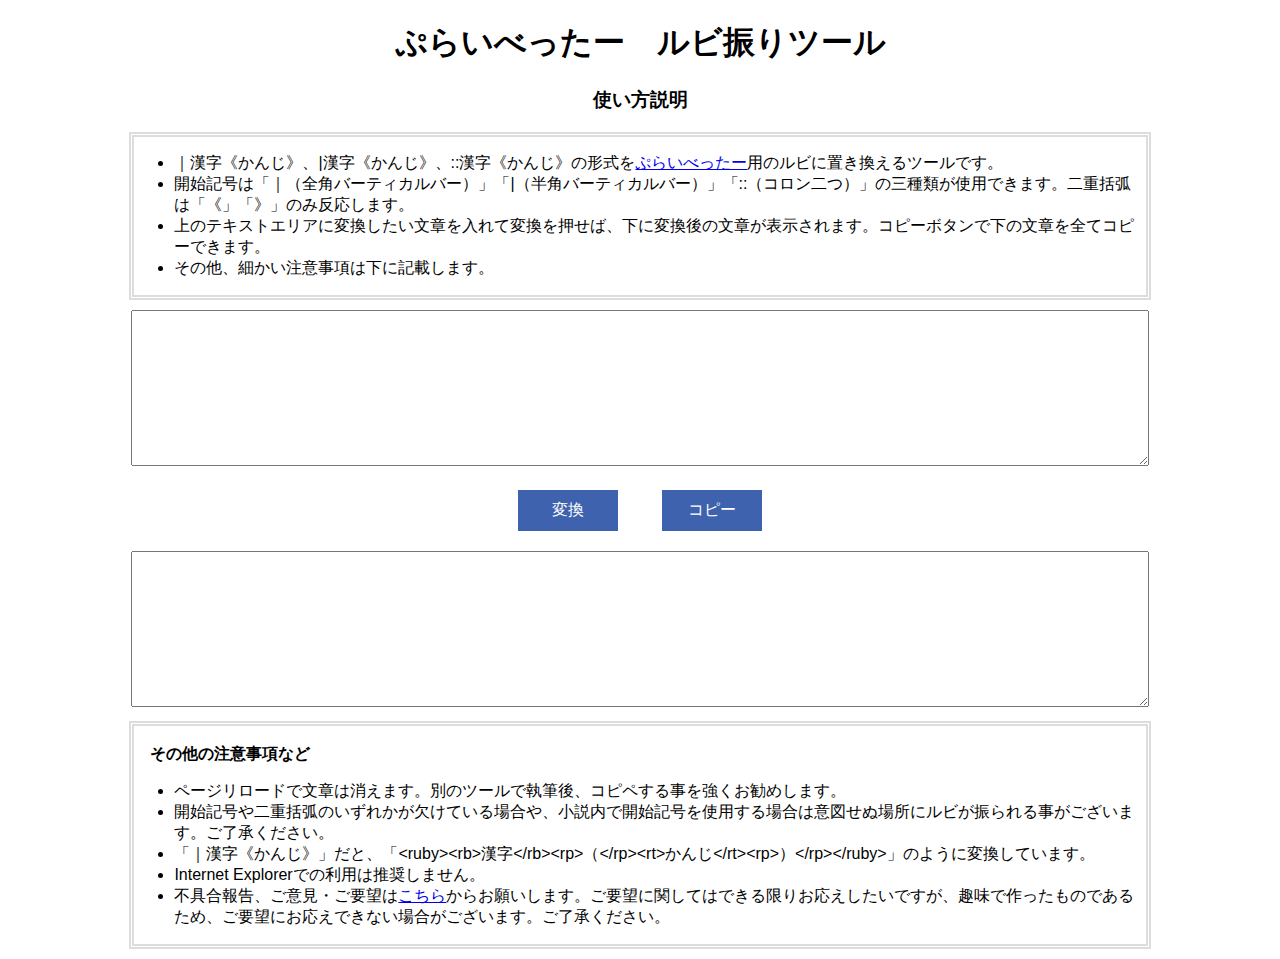
<file: index.html>
<!DOCTYPE html>
<html>
    <head>
        <meta charset="utf-8">
        <title>Privatter（ぷらいべったー・プライベッター）ルビ振りツール</title>
        <link href="css/style.css" rel="stylesheet" type="text/css">
        <meta name="viewport" content="width=device-width,initial-scale=1.0">
        <meta name=”description” content=”rubyタグに変換するツールです。ぷらいべったーなど、rubyタグが必要なサイトを使用の際にお使いください。”>
    </head>
    <body>
        <h1>ぷらいべったー　ルビ振りツール</h1>
        <h3>使い方説明</h3>
        <div class="explanation">
            <ul>
                <li>｜漢字《かんじ》、|漢字《かんじ》、::漢字《かんじ》の形式を<a href="https://privatter.net/">ぷらいべったー</a>用のルビに置き換えるツールです。</li>
                <li>開始記号は「｜（全角バーティカルバー）」「|（半角バーティカルバー）」「::（コロン二つ）」の三種類が使用できます。二重括弧は「《」「》」のみ反応します。</li>
                <li>上のテキストエリアに変換したい文章を入れて変換を押せば、下に変換後の文章が表示されます。コピーボタンで下の文章を全てコピーできます。</li>
                <li>その他、細かい注意事項は下に記載します。</li>
            </ul>
        </div>
        <div class="textarea">
            <textarea id="novel" class="ruby" rows="10" name="novel"></textarea>
        </div>
        <div class="changeButton">
            <button class="change" onclick="ruby()">変換</button>
            <button class="change" onclick="copyToClipboard()">コピー</button>
        </div>
        <div class="textarea">
            <textarea readonly id="rubyNovel" class="ruby" rows="10" name="rubyNovel"></textarea>
        </div>
        <div class="explanation">
            <br>
            <b>　その他の注意事項など</b>
            <ul>
                <li>ページリロードで文章は消えます。別のツールで執筆後、コピペする事を強くお勧めします。</li>
                <li>開始記号や二重括弧のいずれかが欠けている場合や、小説内で開始記号を使用する場合は意図せぬ場所にルビが振られる事がございます。ご了承ください。</li>
                <li>「｜漢字《かんじ》」だと、「&lt;ruby&gt;&lt;rb&gt;漢字&lt;/rb&gt;&lt;rp&gt;（&lt;/rp&gt;&lt;rt&gt;かんじ&lt;/rt&gt;&lt;rp&gt;）&lt;/rp&gt;&lt;/ruby&gt;」のように変換しています。</li>
                <li>Internet Explorerでの利用は推奨しません。</li>
                <li>不具合報告、ご意見・ご要望は<a href="https://docs.google.com/forms/d/e/1FAIpQLSftCc7k1fCqyhmC3JnAo6BgqF21jvbBVxyZ9NsbNFVEF97gzg/viewform?usp=sf_link">こちら</a>からお願いします。ご要望に関してはできる限りお応えしたいですが、趣味で作ったものであるため、ご要望にお応えできない場合がございます。ご了承ください。</li>
            </ul>
        </div>
        <script src="https://riversun.github.io/jsframe/jsframe.js"></script>      
        <script type="text/javascript">
        //ルビ変換
            function ruby(){
                //変換前のテキストボックスに入力された文章を取得
                const novel = document.getElementById("novel").value;
                //ルビと本文を判定し、htmlタグに変換
                const rubyNovel = novel.replace(/(｜|::|\|)(.+?)《(.+?)》/g, '<ruby><rb>$2</rb><rp>（</rp><rt>$3</rt><rp>）</rp></ruby>');
                //変換後のテキストボックスに出力
                document.getElementById("rubyNovel").textContent = rubyNovel;
                //変換したトースト表示
                clickToast();
            }
        //変換ボタントースト
            function clickToast() {
                const jsFrame = new JSFrame();
                jsFrame.showToast({
                    duration: 1500,//表示時間(millis)
                    align: 'top',// 表示位置
                    style: {
                        borderRadius: '2px',
                        backgroundColor: 'rgba(68,97,123,0.985)',
                    },
                    html: '<span style="color:white;">変換しました。</span>',
                    closeButton: true,//閉じるボタンを表示
                    closeButtonColor: 'white'//閉じるボタンの色
                });
            };
            //コピートースト
            function copyToast() {
                const jsFrame = new JSFrame();
                jsFrame.showToast({
                    duration: 1500,//表示時間(millis)
                    align: 'top',// 表示位置 'top'/'center'/'bottom'(default)
                    style: {
                        borderRadius: '2px',
                        backgroundColor: 'rgba(68,97,123,0.985)',
                    },
                    html: '<span style="color:white;">コピーしました。</span>',
                    closeButton: true,//閉じるボタンを表示
                    closeButtonColor: 'white'//閉じるボタンの色
                });
            };

            //コピペボタン
            function copyToClipboard() {
                // コピー対象をJavaScript上で変数として定義する
                var copyTarget = document.getElementById("rubyNovel");
                // コピー対象のテキストを選択する
                copyTarget.select();
                // 選択しているテキストをクリップボードにコピーする
                document.execCommand("Copy");
                // コピーをお知らせする
                copyToast();
        }
        </script>
    </body>
</html>
</file>
<file: css/style.css>
html, body{
    font-size: 100%;
    font-family: Verdana, Roboto, "Droid Sans", "游ゴシック", YuGothic, "メイリオ", Meiryo, "ヒラギノ角ゴ ProN W3", "Hiragino Kaku Gothic ProN", "ＭＳ Ｐゴシック", sans-serif;
}

h1, h3{
    text-align: center;
}
.explanation{
    margin: 10px 0;
    width: 80%;
    border: double 5px #dcdddd;
    text-align:center;
    margin-left:auto;
    margin-right:auto;
    text-align:left;
}
ul{
    list-style-type: disc
}
.change{
    color: #fff;
    background-color: #3e62ad;
    width: 100px;
    border-style: none;
    padding: 10px;
    margin: 20px;
    font-size: 16px;
}
.change:hover{
    color: #fff;
    background: #4c6cb3;
}
.changeButton{
    text-align: center;
}
.textarea{
    text-align: center;
}
.ruby{
    width: 80%;
    height: 30%;
}
</file>
